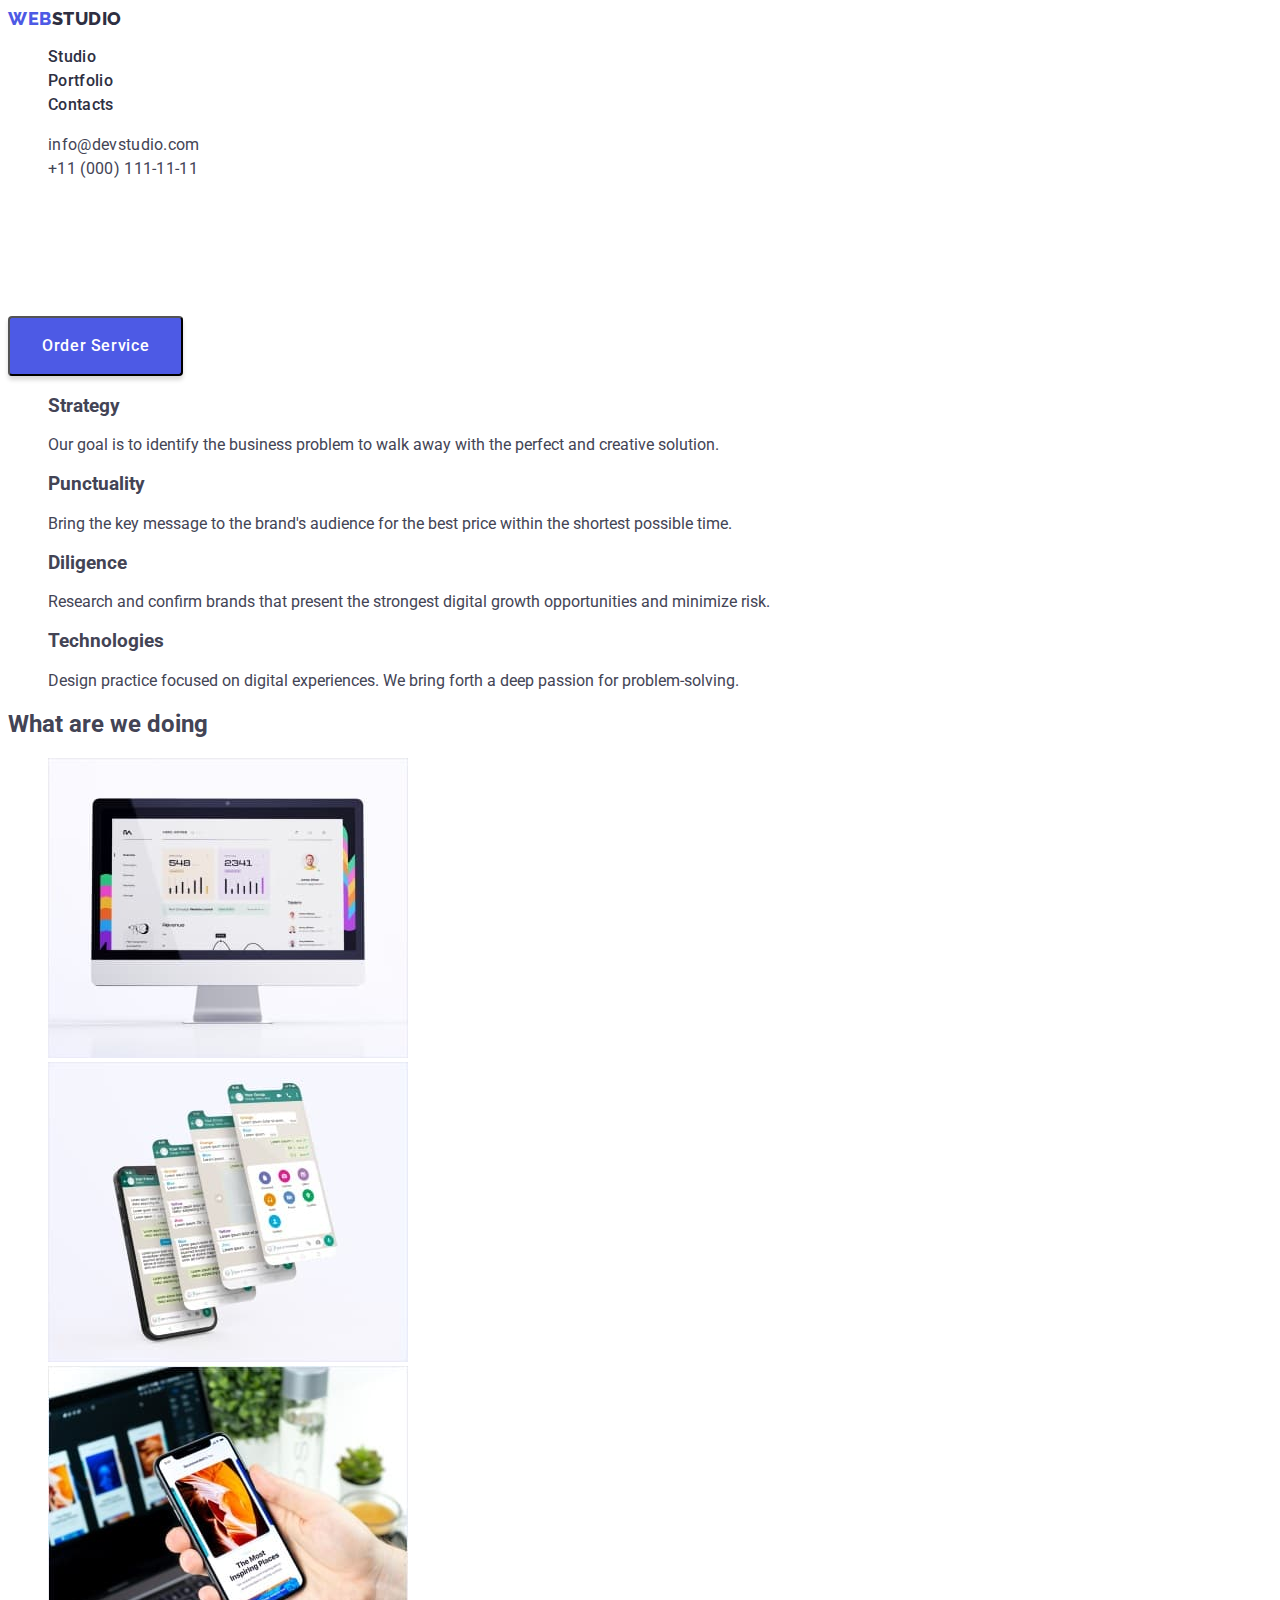
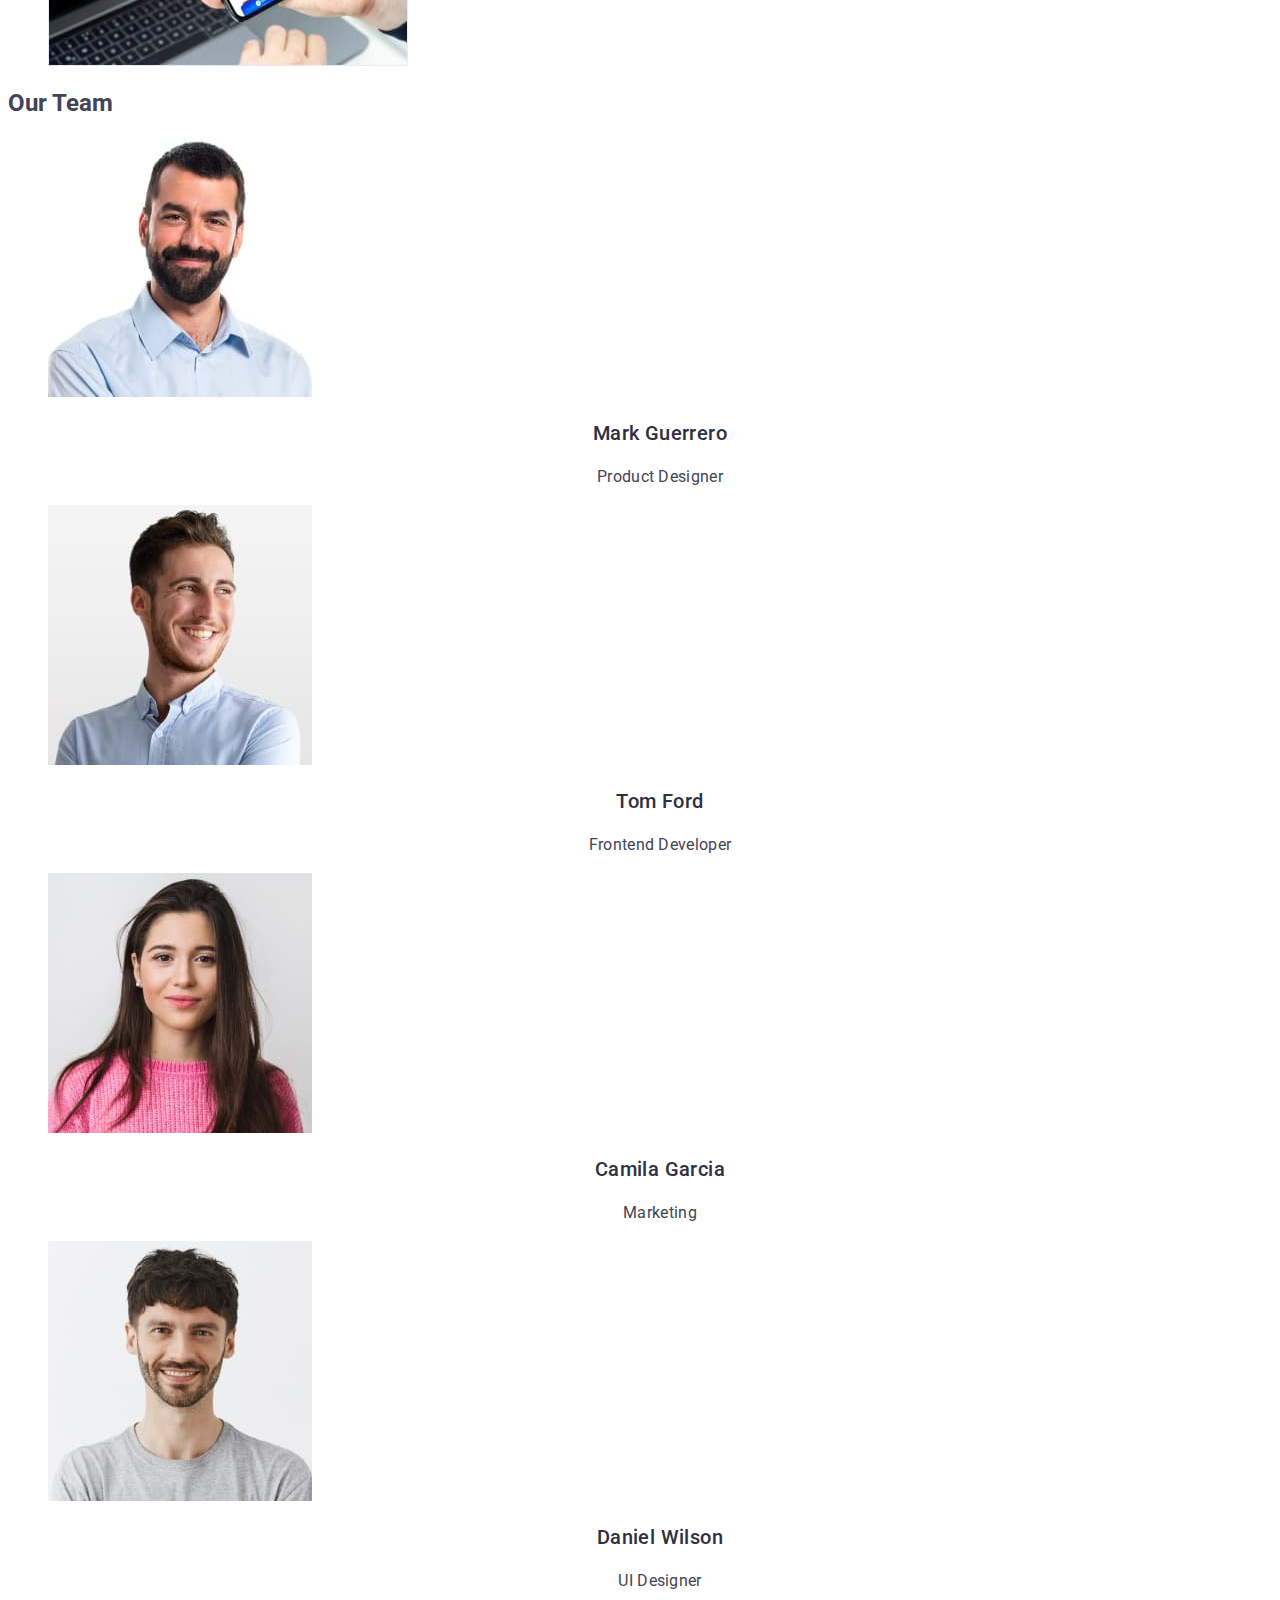
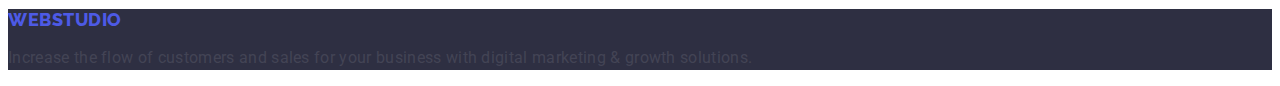
<file: index.html>
<!DOCTYPE html>
<html lang="en">
  <head>
    <meta charset="UTF-8" >
    <meta http-equiv="X-UA-Compatible" content="IE=edge" >
    <meta name="viewport" content="width=device-width, initial-scale=1.0" >
    
    <link rel="preconnect" href="https://fonts.googleapis.com">
    <link rel="preconnect" href="https://fonts.gstatic.com" crossorigin>
    <link href="https://fonts.googleapis.com/css2?family=Raleway:wght@800&family=Roboto:wght@400;500;700&display=swap" rel="stylesheet">
    <link rel="stylesheet" href="./css/style.css">

    <title>Document</title>
  </head>
  <body class="body_page">
    <header class="page-header">
      <nav class="page-nav">
        <a href="./index.html" class="logo link">Web<span class="second-logo">Studio</span></a>
        <ul class="header-list list">
          <li><a href="./index.html" class="header-item link">Studio</a></li>
          <li><a href="./portfolio.html" class="header-item link">Portfolio</a></li>
          <li><a href="" class="header-item link">Contacts</a></li>
        </ul>
      </nav>
      <address class="address">
        <ul class="address-list list">
          <li> <a class="address_item link" href="mailto:info@devstudio.com"> <span>info@devstudio.com </span></a></li>
          <li ><a class="address_item link" href="tel:+110001111111"> <span> +11 (000) 111-11-11</span></a></li>
        </ul>
      </address>
    </header>
    <main>
<!--SECTION 1--> 
      <section class="section-one">
        <h1 class="main-h">Effective Solutions for Your Business</h1>
        <button class="modal-btn" type="button">Order Service</button>
      </section>
<!--SECTION 2--> 
      <section>
        <h2 hidden class="section_two_h">section 2</h2>
        <ul class="section_2_lis list">
          <li>
            <h3 class="section_two_item">Strategy</h3>
            <p class="section_two_text">
              Our goal is to identify the business problem to walk away with the
              perfect and creative solution.
            </p>
          </li>
          <li>
            <h3 class="section_two_item">Punctuality</h3>
            <p class="section_two_text">
              Bring the key message to the brand's audience for the best price
              within the shortest possible time.
            </p>
          </li>
          <li>
            <h3 class="section_two_item">Diligence</h3>
            <p class="section_two_text">
              Research and confirm brands that present the strongest digital
              growth opportunities and minimize risk.
            </p>
          </li>
          <li>
            <h3 class="section_two_item">Technologies</h3>
            <p class="section_two_text">
              Design practice focused on digital experiences. We bring forth a
              deep passion for problem-solving.
            </p>
          </li>
        </ul>
      </section>
<!--SECTION 3--> 
      <section>
        <h2 class="section_three_h">What are we doing</h2>
        <ul class="list">
          <li class="section_3_images">
            <img
              src="./images/rectangle_71.1.jpg"
              alt="screen"
              width="360"
              height="300"
            >
          </li>
          <li>
            <img
              src="./images/rectangle_71.2.jpg"
              alt="smartphone_screens"
              width="360"
              height="300"
            >
          </li>
          <li>
            <img
              src="./images/rectangle_71.3.jpg"
              alt="smartphone"
              width="360"
              height="300"
            >
          </li>
        </ul>
      </section>
<!--SECTION 4--> 
      <section class="section_four">
        <h2 class="section_four_h">Our Team</h2>
        <ul class="section_four_list list">
          <li class="section_four_item">
            <img
              src="./images/our_team/mark_guerrero.jpg"
              alt="mark_guerrero_photo"
              width="264"
              height="260"
            >
            <h3 class="name">Mark Guerrero</h3>
            <p class="position">Product Designer</p>
          </li>
          <li class="section_four_item">
            <img
              src="./images/our_team/tom_ford.jpg"
              alt="tom_ford_photo"
              width="264"
              height="260"
            >
            <h3 class="name">Tom Ford</h3>
            <p class="position">Frontend Developer</p>
          </li>
          <li class="section_four_item">
            <img
              src="./images/our_team/camila_garcia.jpg"
              alt="camila_garcia_photo"
              width="264"
              height="260"
            >
            <h3 class="name">Camila Garcia</h3>
            <p class="position">Marketing</p>
          </li>
          <li class="section_four_item">
            <img
              src="./images/our_team/daniel_wilson.jpg"
              alt="daniel_wilson_photo"
              width="264"
              height="260"
            >
            <h3 class="name">Daniel Wilson</h3>
            <p class="position">UI Designer</p>
          </li>
        </ul>
      </section>
    </main>
    <footer class="footer">
      <a href="./index.html" class="logo link">Web<span class="second-logo-footer">Studio</span></a>
      <p class="footer_text">
        Increase the flow of customers and sales for your business with digital
        marketing & growth solutions.
      </p>
    </footer>
  </body>
</html>
</file>
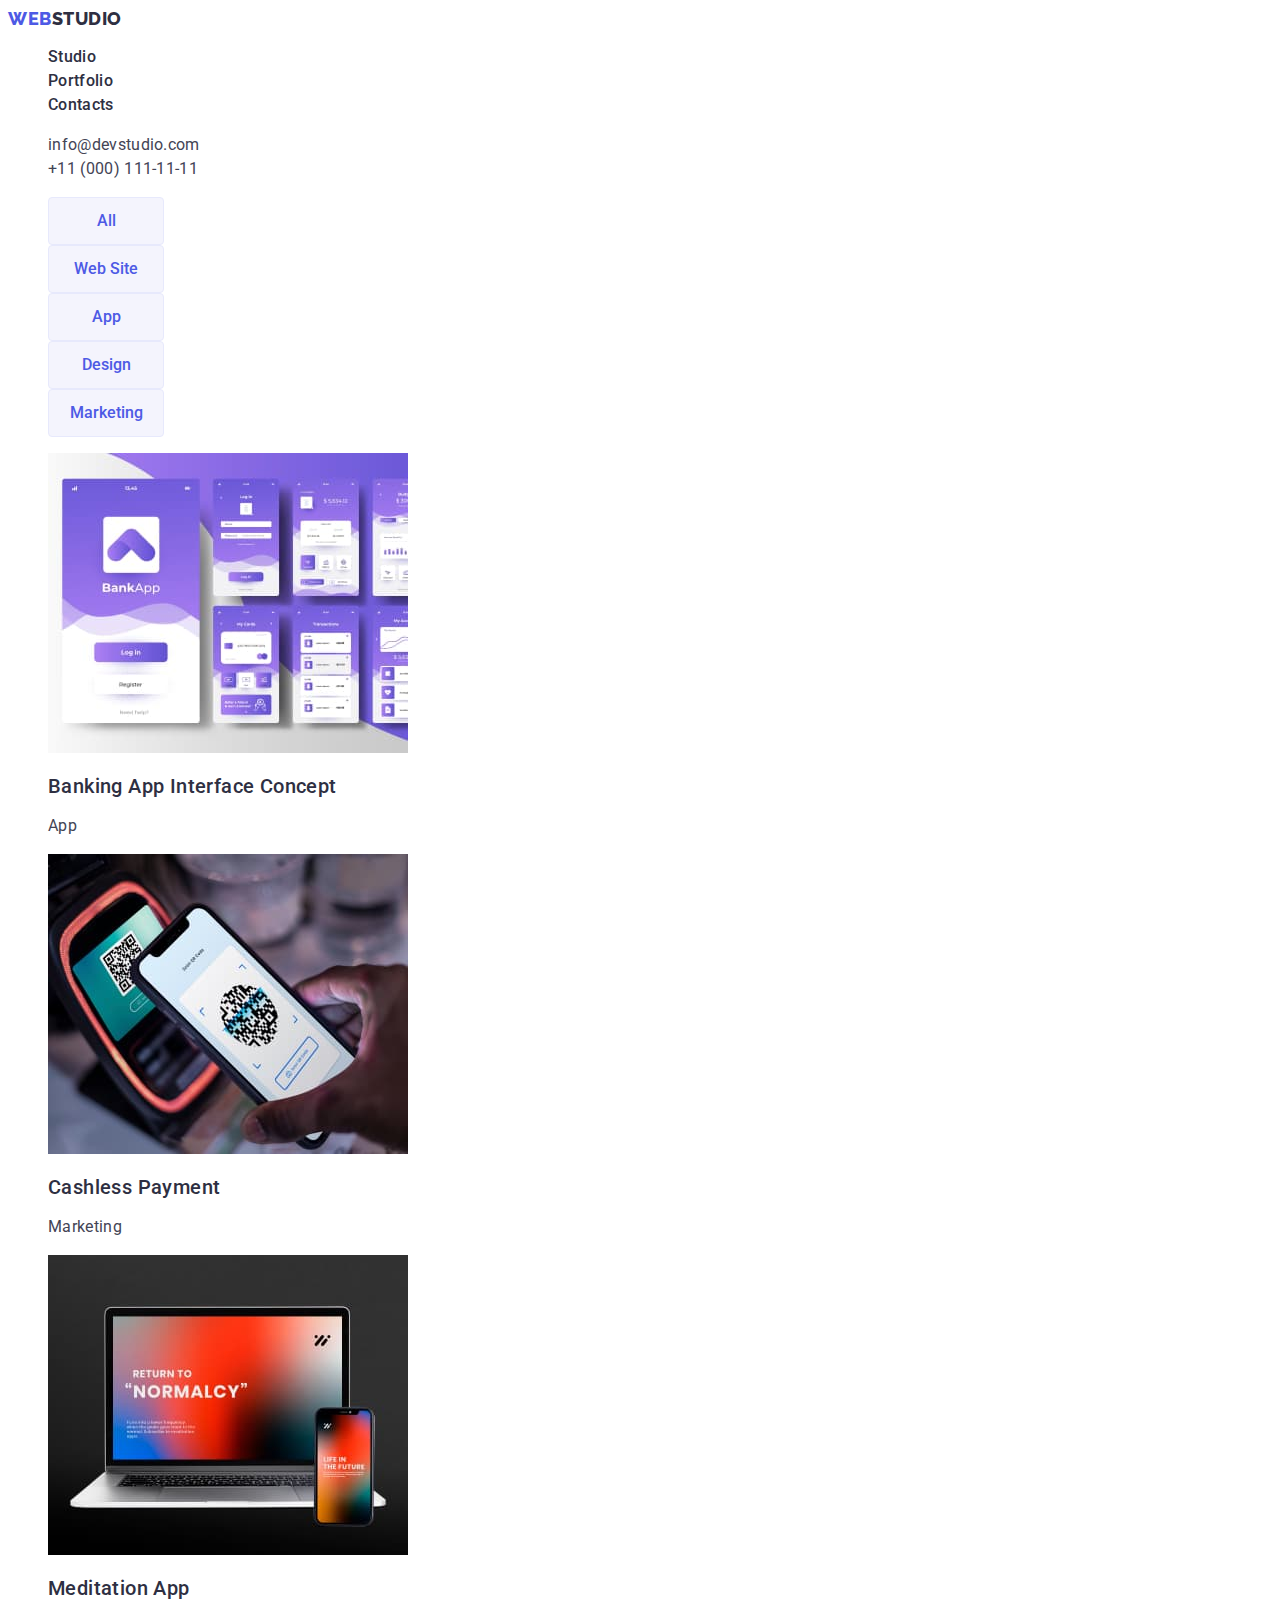
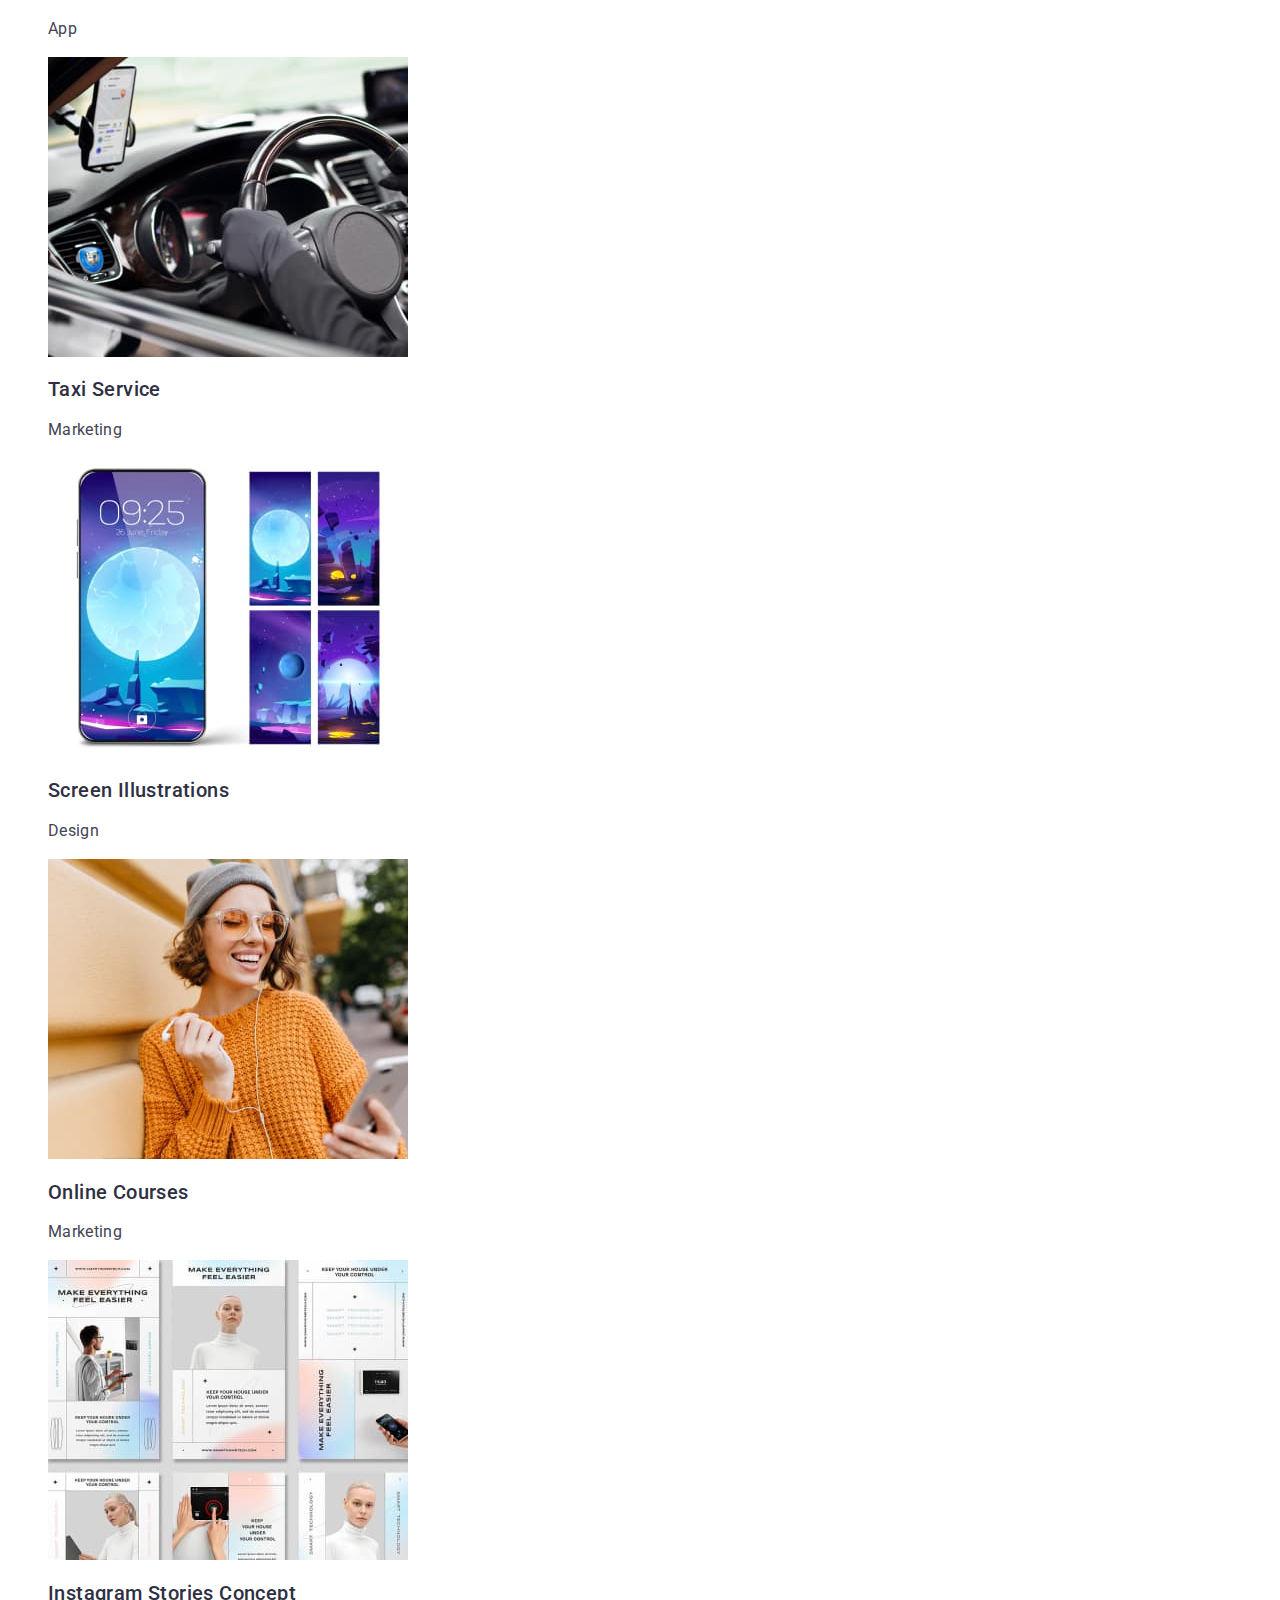
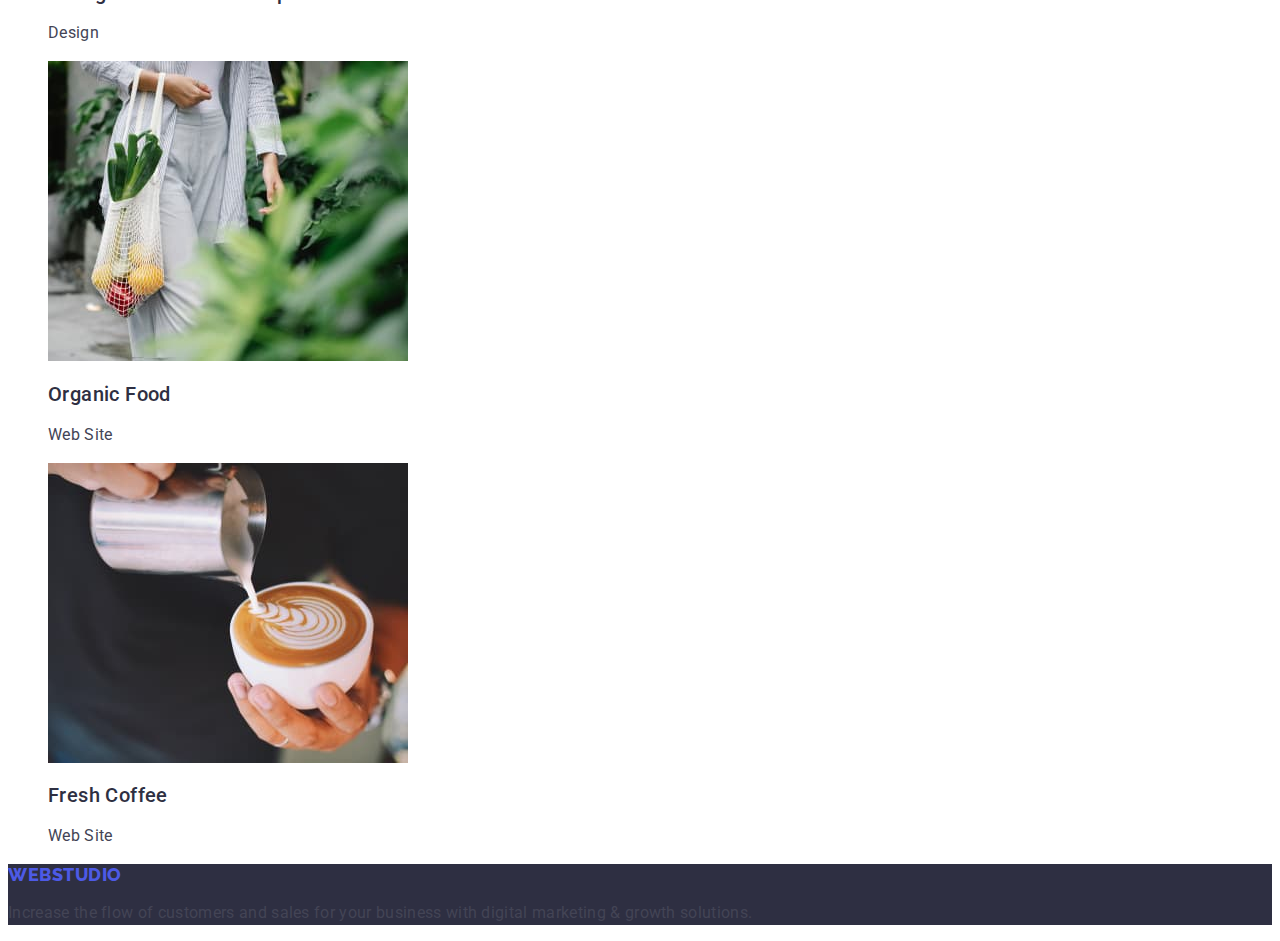
<file: portfolio.html>
<!DOCTYPE html>
<html lang="en">
<head>
    <meta charset="UTF-8">
    <meta http-equiv="X-UA-Compatible" content="IE=edge">
    <meta name="viewport" content="width=device-width, initial-scale=1.0">
    
    <link rel="preconnect" href="https://fonts.googleapis.com">
    <link rel="preconnect" href="https://fonts.gstatic.com" crossorigin>
    <link href="https://fonts.googleapis.com/css2?family=Raleway:wght@800&family=Roboto:wght@400;500;700&display=swap" rel="stylesheet">
    <link rel="stylesheet" href="./css/style.css">

    <title>Document</title>
      </head>
      <body class="body_page">
        <header class="page-header">
          <nav class="page-nav">
            <a href="./index.html" class="logo link">Web<span class="second-logo">Studio</span></a>
            <ul class="header-list list">
              <li><a href="./index.html" class="header-item link">Studio</a></li>
              <li><a href="./portfolio.html" class="header-item link">Portfolio</a></li>
              <li><a href="" class="header-item link">Contacts</a></li>
            </ul>
          </nav>
          <address class="address">
            <ul class="address-list list">
              <li> <a class="address_item link" href="mailto:info@devstudio.com"> <span>info@devstudio.com </span></a></li>
              <li ><a class="address_item link" href="tel:+110001111111"> <span> +11 (000) 111-11-11</span></a></li>
            </ul>
          </address>
        </header>
<main>
<section>
<h1 hidden>section</h1>
    <ul class="portfolio_buttons list">
        <li> <button class="portfolio_btn" type="button">All</button></li>
        <li> <button class="portfolio_btn" type="button">Web Site</button></li>
        <li> <button class="portfolio_btn" type="button">App</button></li>
        <li> <button class="portfolio_btn" type="button">Design</button></li>
        <li> <button class="portfolio_btn" type="button">Marketing</button></li>
    </ul>
    <ul class="list" >
        <li>
            <a class="link"><img src="./images/portfolio/img_1.jpg" alt="app_screen" width="360" height="300">
            <h2 class="portfolio_h">Banking App Interface Concept</h2>
            <p class="portfolio_text">App</p> </a>
        </li>
        <li>
          <a class="link"><img src="./images/portfolio/img_2.jpg" alt="cashless_payment" width="360" height="300">
            <h2 class="portfolio_h">Cashless Payment</h2>
            <p class="portfolio_text">Marketing</p> </a>
        </li>        <li>
          <a class="link"><img src="./images/portfolio/img_3.jpg" alt="meditation_app" width="360" height="300">
            <h2 class="portfolio_h">Meditation App</h2>
            <p class="portfolio_text">App</p> </a>
        </li>        <li>
          <a class="link"><img src="./images/portfolio/img_4.jpg" alt="taxi_service" width="360" height="300">
            <h2 class="portfolio_h">Taxi Service</h2>
            <p class="portfolio_text">Marketing</p> </a>
        </li>        <li>
          <a class="link"><img src="./images/portfolio/img_5.jpg" alt="screen_illustrations" width="360" height="300">
            <h2 class="portfolio_h">Screen Illustrations</h2>
            <p class="portfolio_text">Design</p> </a>
        </li>        <li>
          <a class="link"><img src="./images/portfolio/img_6.jpg" alt="girl_with_phone" width="360" height="300">
            <h2 class="portfolio_h">Online Courses</h2>
            <p class="portfolio_text">Marketing</p> </a>
        </li>        <li>
          <a class="link"><img src="./images/portfolio/img_7.jpg" alt="instagram_stories" width="360" height="300">
            <h2 class="portfolio_h">Instagram Stories Concept</h2>
            <p class="portfolio_text">Design</p> </a>
        </li>        <li>
          <a class="link"><img src="./images/portfolio/img_8.jpg" alt="organic_food" width="360" height="300">
            <h2 class="portfolio_h">Organic Food</h2>
            <p class="portfolio_text">Web Site</p> </a>
        </li>        <li>
          <a class="link"><img src="./images/portfolio/img_9.jpg" alt="fresh_coffee" width="360" height="300">
            <h2 class="portfolio_h">Fresh Coffee</h2>
            <p class="portfolio_text">Web Site</p> </a>
        </li>
    </ul>
</section>
</main>
<footer class="footer">
  <a href="./index.html" class="logo link">Web<span class="second-logo-footer">Studio</span></a>
    <p class="footer_text">
      Increase the flow of customers and sales for your business with digital
      marketing & growth solutions.
    </p>
  </footer>  
</body>
</html>
</file>
<file: css/style.css>
.list {list-style: none;}
.link {text-decoration: none;}

.body_page{font-family: "Roboto", sans-serif;
    color: #434455;
    background-color:#FFFFFF; }

:root{}


.logo {font-family: 'Raleway',sans-serif;
    font-weight: 800;
    font-size: 18px;
    line-height: 1.17;  
    letter-spacing: 0.03em;
    text-transform: uppercase;
    color: #4D5AE5;}

.second-logo {font-family: 'Raleway',sans-serif;
    font-weight: 800;
    font-size: 18px;
    line-height: 1.17;  
    letter-spacing: 0.03em;
    text-transform: uppercase;
    color: #2E2F42;}

.header-item {font-family: 'Roboto';
    font-weight: 500;
    font-size: 16px;
    line-height: 1.5;
    letter-spacing: 0.02em;
    color: #2E2F42;;
    cursor: pointer;}

.header-item:hover,
.header-item:focus
{color: #404BBF;}   

.address_item {font-family: 'Roboto', sans-serif;
    font-weight: 400;
    font-size: 16px;
    font-style: normal;
    line-height: 1.5;   
    letter-spacing: 0.02em;
    color: #434455;
    text-decoration: none;
    color: #434455;}

.address_item:hover,
.address_item:focus {color: #404BBF;}

.section-1{background-color: #2e2f42;}

.main-h {font-family: 'Roboto',sans-serif;
    font-weight: 700;
    font-size: 56px;
    line-height: 1.07;
    text-align: center;
    letter-spacing: 0.02em;
    color: #FFFFFF;}


.modal-btn {display: flex;
    flex-direction: row;
    align-items: flex-start;
    padding: 16px 32px;
    gap: 10px;
    background: #4D5AE5;
    box-shadow: 0px 4px 4px rgba(0, 0, 0, 0.15);
    border-radius: 4px;
    cursor: pointer;
    font-family: 'Roboto', sans-serif;
    font-weight: 500;
    font-size: 16px;
    line-height: 1.5;
    display: flex;
    align-items: center;
    letter-spacing: 0.04em;
    color: #FFFFFF;}

.modal-btn:hover,
.modal-btn:focus{background-color: #404BBF;}

.section_2_item {font-family: 'Roboto';
    font-weight: 500;
    font-size: 20px;
    line-height: 1.2;
    letter-spacing: 0.02em;
    color: #2E2F42;}

.section_2_text {font-family: 'Roboto';
    font-weight: 400;
    font-size: 16px;
    line-height: 1.5;
    letter-spacing: 0.02em;
    color: #434455;}

.section_3 {background-color: #F4F4FD}

.section_3_h {font-family: 'Roboto';
    font-weight: 700;
    font-size: 36px;
    line-height: 1.11;  
    text-align: center;
    letter-spacing: 0.02em;
    text-transform: capitalize;
    color: #2E2F42;}

.name {font-family: 'Roboto';
    font-weight: 500;
    font-size: 20px;
    line-height: 1.2;    
    text-align: center;
    letter-spacing: 0.02em;
    color: #2E2F42;
    background-color: #FFFFFF}
    
.position {font-family: 'Roboto';
    font-weight: 400;
    font-size: 16px;
    line-height: 1.5;
    text-align: center;
    letter-spacing: 0.02em;
    color: #434455;}

.second-logo-2 {font-family: 'Raleway';
    font-weight: 800;
    font-size: 18px;
    line-height: 1.1;   
    color: #F4F4FD;}

.footer { background-color: #2e2f42}

.footer_text {font-family: 'Roboto';
    font-weight: 400;
    font-size: 16px;
    line-height: 1.5;   
    letter-spacing: 0.02em;
    /* color: #F4F4FD; */ }

.portfolio_btn {display: flex;
    flex-direction: row;
    justify-content: center;
    align-items: center;
    padding: 12px 24px;
    width: 116px;
    height: 48px;
    color: #4D5AE5;
    background: #F4F4FD;
    border: 1px solid #E7E9FC;
    border-radius: 4px;

    font-family: 'Roboto';
    font-weight: 500;
    font-size: 16px;
    line-height: 1.5;
    cursor: pointer;}

.portfolio_btn:hover,
.portfolio_btn:focus {background-color: #404BBF; color: #FFFFFF;}

.portfolio_h {font-family: 'Roboto';
    font-weight: 500;
    font-size: 20px;
    line-height: 1.2;
    letter-spacing: 0.02em;
    color: #2E2F42;}

.portfolio_text {font-family: 'Roboto';
    font-weight: 400;
    font-size: 16px;
    line-height: 24px;
    letter-spacing: 0.02em;
    color: #434455;}
</file>
